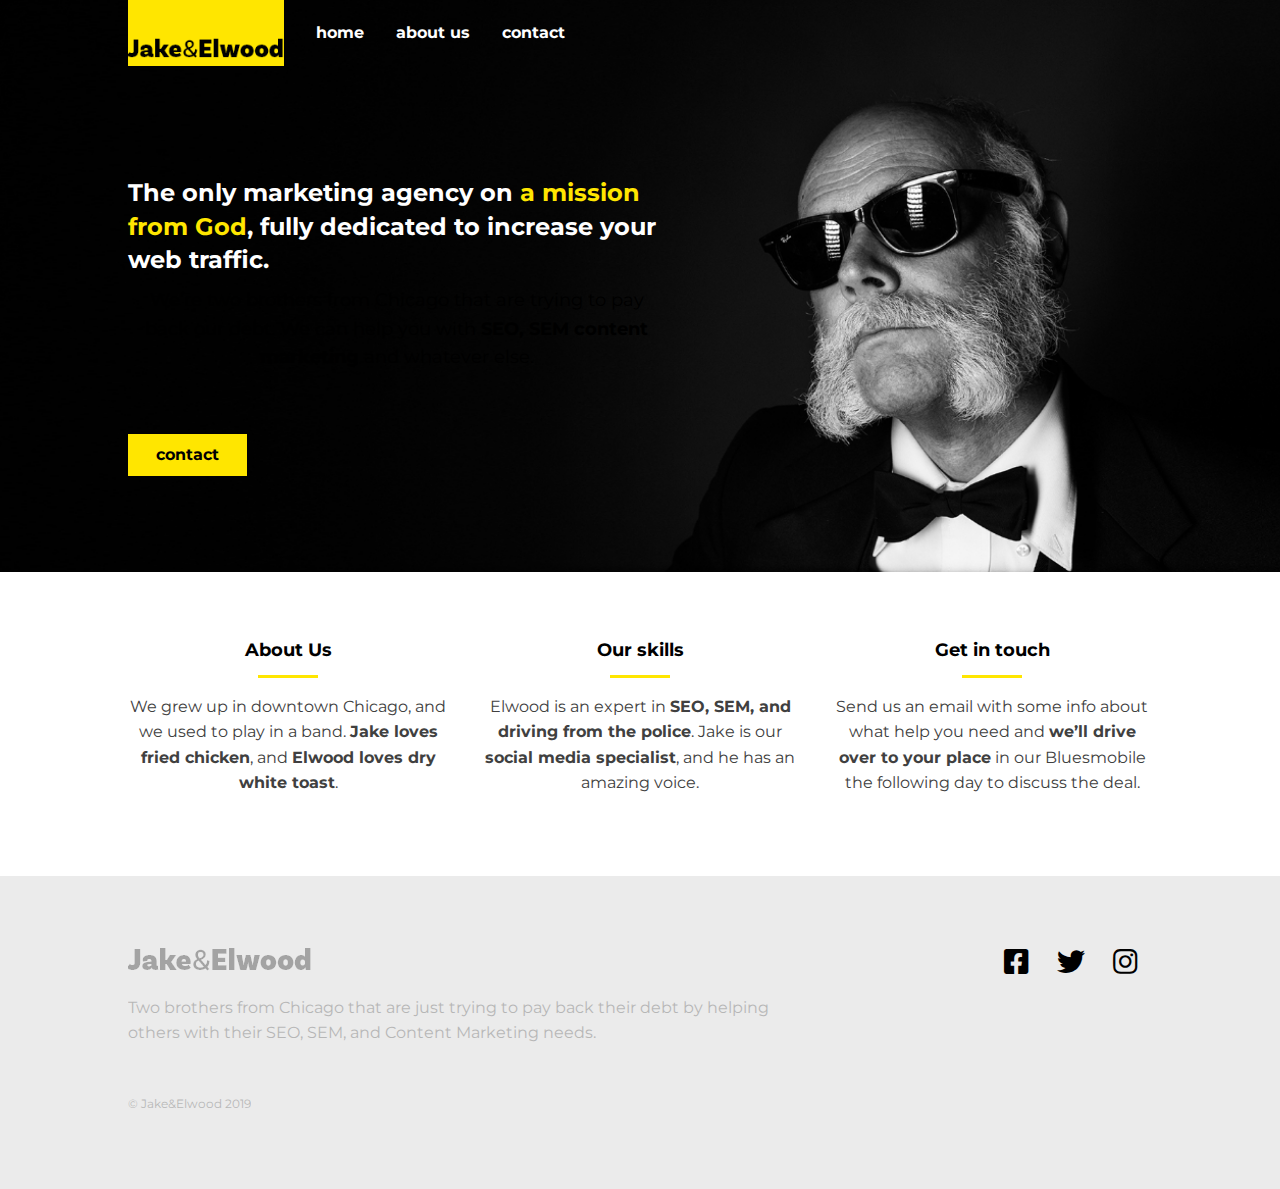
<file: index.html>
<!DOCTYPE html>
<html>
    <head><link rel="stylesheet" href="normalize.css">
        <title>Jake & Elwood</title>
        <!-- viewport meta to render pages on mobile properly -->
        <meta name="viewport" content="width=device-width, initial-scale=1">
        
        <!-- link to google fonts -->
        <link href="https://fonts.googleapis.com/css?family=Montserrat:400,700&display=swap" rel="stylesheet">
        
        <!-- https://cdnjs.com/libraries/font-awesome -->
        <link href="https://cdnjs.cloudflare.com/ajax/libs/font-awesome/5.9.0/css/all.css" rel="stylesheet">
        
        <!-- link to my CSS -->
        <link href="css/style.css" rel="stylesheet">
    </head>
     <body>
        <header class="header header-home main-grid">
            <div class="header-content">
                <a class="logo-link" href="index.html">
                    <img src="img/logo.png" alt="" class="logo">
                </a>
                <button aria-label="Open navigation" class="open-nav">&#9776;</button>

                <nav class="nav"> 
                    <button aria-label="Close navigation" class="close-nav">&times;</button>
                    <ul class="nav-list">
                        <li class="nav-item"><a href="index.html" class="nav-link">home</a></li>
                        <li class="nav-item"><a href="about.html" class="nav-link">about us</a></li>
                        <li class="nav-item"><a href="contact.html" class="nav-link">contact</a></li>
                    </ul>
                </nav>
                
                
            </div>
        </header>
        
        <main>
            <section class="hero main-grid">
                <h1 class="hero-title">The only marketing agency on <span class="accent-color">a mission from God</span>, fully dedicated to increase your web traffic. </h1>
                <p class="subtitle">We’re two brothers from Chicago that are trying to pay back our debt. We can help you with <strong>SEO, SEM content marketing</strong> and whatever else.</p>
                <a href="index.html" class="btn btn-primary">contact</a>
            </section>
        
            <section class="info main-grid">
                <div class="col">
                    <h2 class="section-title section-title-center">About Us</h2>
                    <p>We grew up in downtown Chicago, and we used to play in a band. <strong>Jake loves fried chicken</strong>, and <strong>Elwood loves dry white toast</strong>.</p>
                </div>
                <div class="col">
                    <h2 class="section-title section-title-center">Our skills</h2>
                    <p>Elwood is an expert in <strong>SEO, SEM, and driving from the police</strong>. Jake is our <strong>social media specialist</strong>, and he has an amazing voice.</p>
                </div>
                <div class="col">
                    <h2 class="section-title section-title-center">Get in touch</h2>
                    <p>Send us an email with some info about what help you need and <strong>we’ll drive over to your place</strong> in our Bluesmobile the following day to discuss the deal.</p>
                </div>
            </section>
        
        </main>
        
        <footer class="footer main-grid">
            <div class="footer-main">
                <img src="img/logo.png" alt="" class="footer-logo">
                <p class="footer-text">Two brothers from Chicago that are just trying to pay back their debt by helping others with their SEO, SEM, and Content Marketing needs.</p>
                <p class="footer-fineprint">© Jake&Elwood 2019</p>
            </div>
            <ul class="social-list">
                <li class="social-item"><a href="#" class="social-link"><i class="fab fa-facebook-square"></i></a></li>
                <li class="social-item"><a href="#" class="social-link"><i class="fab fa-twitter"></i></a></li>
                <li class="social-item"><a href="#" class="social-link"><i class="fab fa-instagram"></i></a></li>
            </ul>
        </footer>
        
        
        <script src="script.js"></script>
    </body>
</html>
</file>
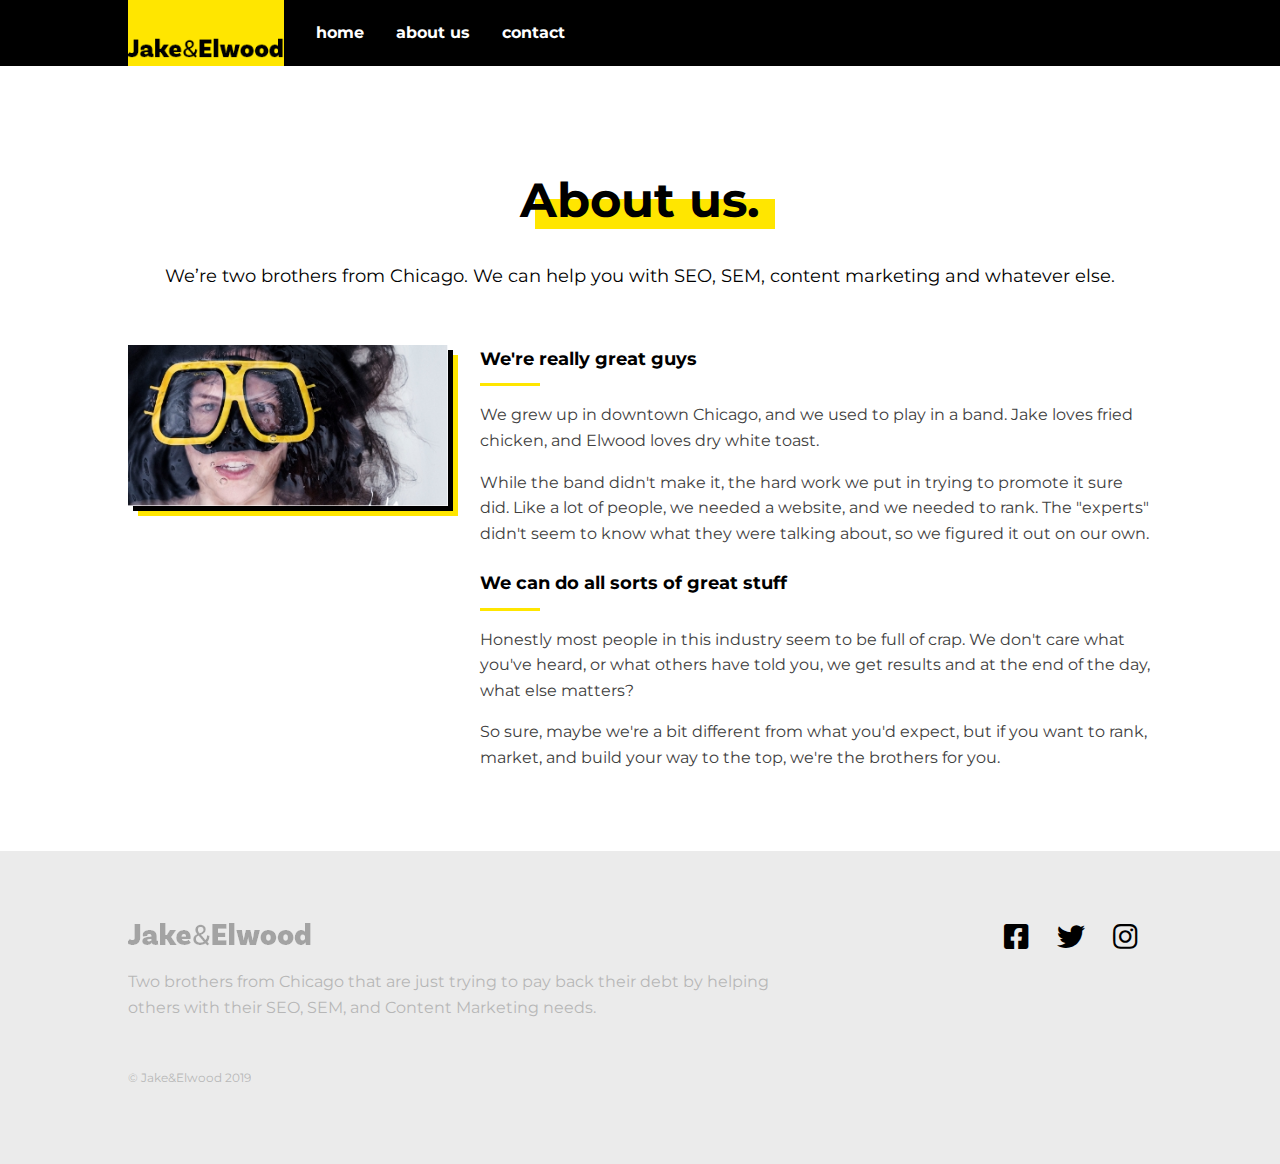
<file: about.html>
<!DOCTYPE html>
<html>
    <head><link rel="stylesheet" href="normalize.css">
        <title>Jake & Elwood</title>
        <!-- viewport meta to render pages on mobile properly -->
        <meta name="viewport" content="width=device-width, initial-scale=1">
        
        <!-- link to google fonts -->
        <link href="https://fonts.googleapis.com/css?family=Montserrat:400,700&display=swap" rel="stylesheet">
        
        <!-- https://cdnjs.com/libraries/font-awesome -->
        <link href="https://cdnjs.cloudflare.com/ajax/libs/font-awesome/5.9.0/css/all.css" rel="stylesheet">
        
        <!-- link to my CSS -->
        <link href="css/style.css" rel="stylesheet">
    </head>
     <body>
        <header class="header main-grid">
            <div class="header-content">
                <a class="logo-link" href="index.html">
                    <img src="img/logo.png" alt="" class="logo">
                </a>
                <button aria-label="Open navigation" class="open-nav">&#9776;</button>

                <nav class="nav"> 
                    <button aria-label="Close navigation" class="close-nav">&times;</button>
                    <ul class="nav-list">
                        <li class="nav-item"><a href="index.html" class="nav-link">home</a></li>
                        <li class="nav-item"><a href="about.html" class="nav-link">about us</a></li>
                        <li class="nav-item"><a href="contact.html" class="nav-link">contact</a></li>
                    </ul>
                </nav>
                
                
            </div>
        </header>
        
        <main class="main-template main-grid">
            
            <h1 class="page-title">About us.</h1>
            <p class="subtitle">We’re two brothers from Chicago. We can help you with SEO, SEM, content marketing and whatever else.</p>
            
            <img class="main-image" src="img/about-me.jpg" alt="a man wearing goggles">
            
            <div class="main-text">
                <h2 class="section-title">We're really great guys</h2>
                <p>We grew up in downtown Chicago, and we used to play in a band. Jake loves fried chicken, and Elwood loves dry white toast. </p>
                <p>While the band didn't make it, the hard work we put in trying to promote it sure did. Like a lot of people, we needed a website, and we needed to rank. The "experts" didn't seem to know what they were talking about, so we figured it out on our own.</p>
                <h2 class="section-title">We can do all sorts of great stuff</h2>
                <p>Honestly most people in this industry seem to be full of crap. We don't care what you've heard, or what others have told you, we get results and at the end of the day, what else matters? </p>
                <p>So sure, maybe we're a bit different from what you'd expect, but if you want to rank, market, and build your way to the top, we're the brothers for you.</p>
            </div>
        
        </main>
        
        <footer class="footer main-grid">
            <div class="footer-main">
                <img src="img/logo.png" alt="" class="footer-logo">
                <p class="footer-text">Two brothers from Chicago that are just trying to pay back their debt by helping others with their SEO, SEM, and Content Marketing needs.</p>
                <p class="footer-fineprint">© Jake&Elwood 2019</p>
            </div>
            <ul class="social-list">
                <li class="social-item"><a href="#" class="social-link"><i class="fab fa-facebook-square"></i></a></li>
                <li class="social-item"><a href="#" class="social-link"><i class="fab fa-twitter"></i></a></li>
                <li class="social-item"><a href="#" class="social-link"><i class="fab fa-instagram"></i></a></li>
            </ul>
        </footer>
        
        
        <script src="script.js"></script>
    </body>
</html>
</file>
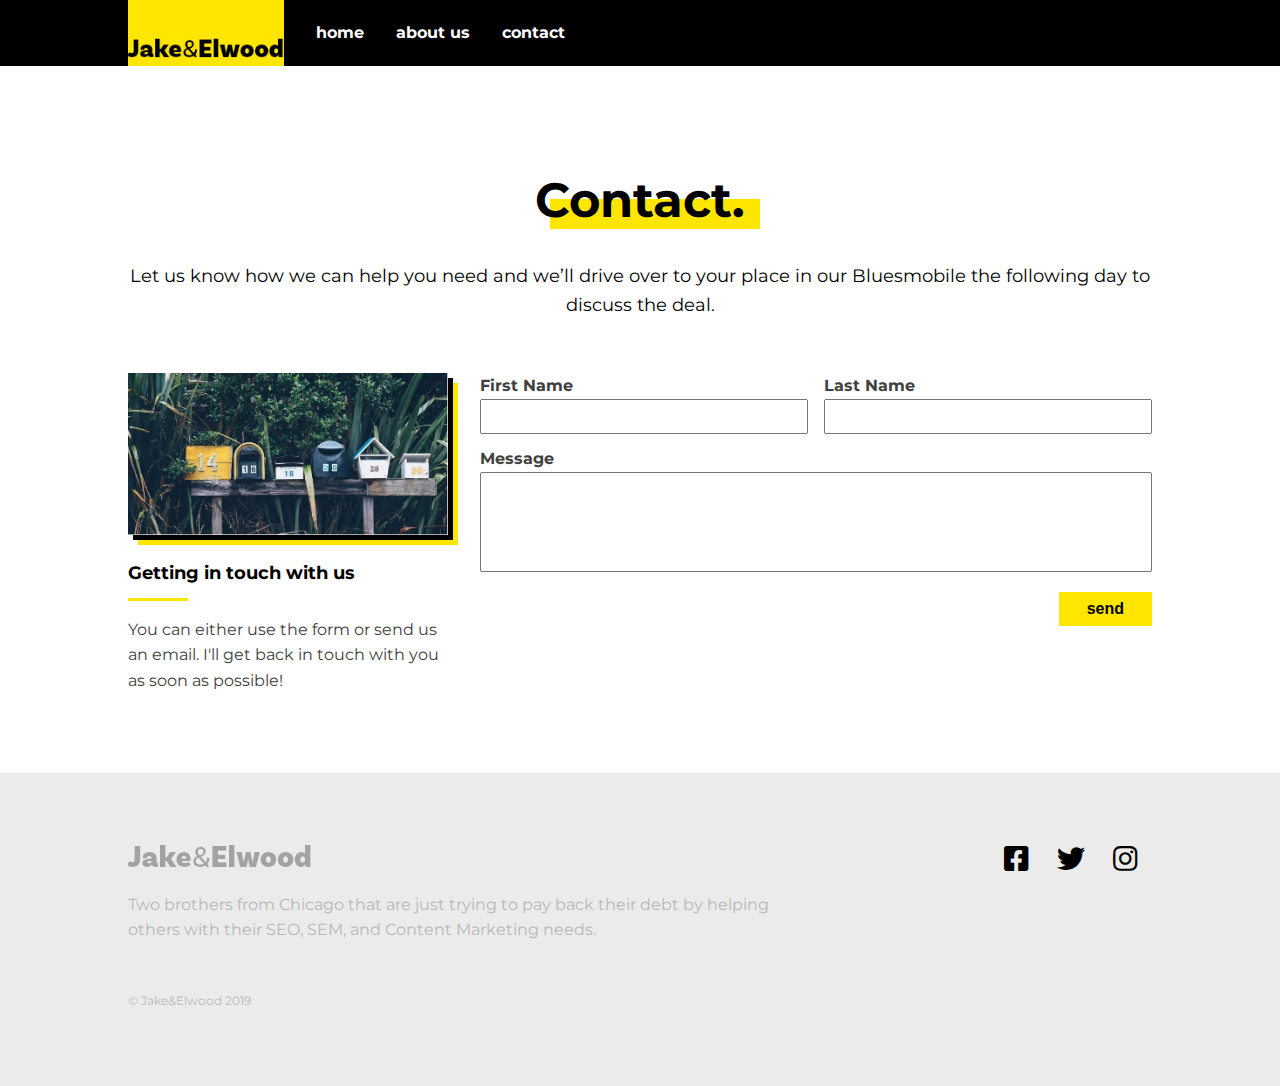
<file: contact.html>
<!DOCTYPE html>
<html>
    <head><link rel="stylesheet" href="normalize.css">
        <title>Jake & Elwood</title>
        <!-- viewport meta to render pages on mobile properly -->
        <meta name="viewport" content="width=device-width, initial-scale=1">
        
        <!-- link to google fonts -->
        <link href="https://fonts.googleapis.com/css?family=Montserrat:400,700&display=swap" rel="stylesheet">
        
        <!-- https://cdnjs.com/libraries/font-awesome -->
        <link href="https://cdnjs.cloudflare.com/ajax/libs/font-awesome/5.9.0/css/all.css" rel="stylesheet">
        
        <!-- link to my CSS -->
        <link href="css/style.css" rel="stylesheet">
    </head>
     <body>
        <header class="header main-grid">
            <div class="header-content">
                <a class="logo-link" href="index.html">
                    <img src="img/logo.png" alt="" class="logo">
                </a>
                <button aria-label="Open navigation" class="open-nav">&#9776;</button>

                <nav class="nav"> 
                    <button aria-label="Close navigation" class="close-nav">&times;</button>
                    <ul class="nav-list">
                        <li class="nav-item"><a href="index.html" class="nav-link">home</a></li>
                        <li class="nav-item"><a href="about.html" class="nav-link">about us</a></li>
                        <li class="nav-item"><a href="contact.html" class="nav-link">contact</a></li>
                    </ul>
                </nav>
                
                
            </div>
        </header>
        
        <main class="main-template main-grid">
            
            <h1 class="page-title">Contact.</h1>
            <p class="subtitle">Let us know how we can help you need and we’ll drive over to your place in our Bluesmobile the following day to discuss the deal.</p>
            
            <img class="main-image" src="img/contact.jpg" alt="a bunch of mailboxes">
            <div class="secondary-text">
                <h2 class="section-title">Getting in touch with us</h2>
                <p>You can either use the form or send us an email. I'll get back in touch with you as soon as possible!</p>
            </div>
                        
            <div class="main-text">
                <form class="contact-form" action="#" method="POST">
                    
                    <label class="fname-label" for="fname">First Name</label>
                    <input class="fname-input" id="fname" type="text">
                    
                    <label class="lname-label" for="lname">Last Name</label>
                    <input class="lname-input" id="lname" type="text">
                    
                    <label class="message-label" for="message">Message</label>
                    <textarea class="message-textarea" id="message"></textarea>
                    
                    <button class="btn btn-primary btn-form">send</button>
                </form>
            </div>
            
        
        </main>
        
        <footer class="footer main-grid">
            <div class="footer-main">
                <img src="img/logo.png" alt="" class="footer-logo">
                <p class="footer-text">Two brothers from Chicago that are just trying to pay back their debt by helping others with their SEO, SEM, and Content Marketing needs.</p>
                <p class="footer-fineprint">© Jake&Elwood 2019</p>
            </div>
            <ul class="social-list">
                <li class="social-item"><a href="#" class="social-link"><i class="fab fa-facebook-square"></i></a></li>
                <li class="social-item"><a href="#" class="social-link"><i class="fab fa-twitter"></i></a></li>
                <li class="social-item"><a href="#" class="social-link"><i class="fab fa-instagram"></i></a></li>
            </ul>
        </footer>
        
        
        <script src="script.js"></script>
    </body>
</html>
</file>
<file: css/style.css>
* {box-sizing: border-box;}

body {
    margin: 0;
    font-family: 'Montserrat', sans-serif;
    font-size: 1rem;
    color: #404040;
    line-height: 1.6;
}

img {
    max-width: 100%;
}

/* ==================
    Typography
===================== */

h1, h2, strong {
    font-weight: 700;
}

.accent-color {
    color: #FFE600;
}

.page-title,
.subtitle {
    grid-column: 2 / -2;
    color: #000;
    text-align: center;
}

.page-title {
    font-size: 3rem;
    margin-bottom: .5em;
    justify-self: center;
}

.page-title::after {
    content: '';
    display: block;
    width: 100%;
    height: 30px;
    background: #FFE600;
    margin-top: -40px;
    margin-left: 15px;
}

.subtitle {
    margin: .5em 0 3em;
    font-size: 1.125rem;
}

.hero-title {
    font-size: 1.5rem;
    line-height: 1.4;
    margin-bottom: 0;
}

.section-title {
    font-size: 1.125rem;
    color: #000;
    margin-top: 1.25em;
}

.section-title::after {
    content: "";
    display: block;
    width: 60px;
    height: 3px;
    margin-top: 10px;
    background: #FFE600;
}

.section-title-center::after {
    margin-left: auto;
    margin-right: auto;
}

.section-title:first-child {
    margin-top: 0;
}

/* buttons */

.btn {
    padding: .5em 1.75em;
    font-weight: 700;
    margin-top: .5em;
    text-decoration: none;
    border: 0;
}

.btn-primary {
    background: #FFE600;
    color: #000;
    justify-self: start;
}

.btn-form {
    justify-self: end;
}



/* ==================
    general layout
===================== */

.main-grid {
    display: grid;
    grid-template-columns: minmax(1em, 1fr) minmax(0px, 500px) minmax(1em, 1fr);
    grid-column-gap: 2em;
}

@media (min-width: 600px) {
    .main-grid {
        grid-template-columns: minmax(1em, 1fr) repeat(3, minmax(150px, 320px)) minmax(1em, 1fr);
    }
}

/* navigation */

.header {
    background: black;
}

.header-home {
    background: transparent;
    position: absolute;
    width: 100%;
}



.header-content {
    display: flex;
    grid-column: 2 / -2;
}

.logo-link {
    background-color: #FFE600;
    padding-top: 2em;
}

.nav {
    position: fixed;
    background: #000;
    width: 100%;
    top: 0;
    right: 0;
    bottom: 0;
    left: 100%;
    transform: translateX(0);
    transition: transform 250ms;
}

.navigation-open {
    transform: translateX(-100%);
}

.nav-list {
    display: flex;
    list-style: none;
    margin: 0;
    padding: 0;
    height: 100%;
    align-items: center;
    justify-content: space-around;
    flex-direction: column;
}

.nav-link {
    color: #fff;
    text-decoration: none;
    font-size: 3rem;
    font-weight: 700;
}

.nav-link:hover,
.nav-link:focus {
    color: #FFE600;
}

.close-nav {
    border: 0;
    background: 0;
    color: #FFE600;
    font-weight: 700;
    font-size: 3rem;
    cursor: pointer;
    padding: .5em;
    position: absolute;
}

.open-nav {
    border: 0;
    background: 0;
    color: #fff;
    cursor: pointer;
    padding: .5em;
    margin-left: auto;
    font-size: 1.5em;
}

@media (min-width: 600px) {
    .open-nav,
    .close-nav {
        display: none;
    }
    
    .nav {
        position: initial;
    }
    
    .nav-list {
        flex-direction: row;
        justify-content: flex-start;
    }
    
    .nav-item {
        margin-left: 2em;
    }
    
    .nav-link {
        font-size: 1rem;
    }
    
    .header-home .nav {
        background: transparent;
    }
}

/* footer */

.footer {
    background: #ebebeb;
    padding: 4em 0;
    text-align: center;
    
    grid-template-areas:
        ". social ."
        ". main .";
}

.footer-main,
.social-list {
    grid-column: 2 / -2;
}

.footer-logo,
.footer-text,
.footer-fineprint {
    opacity: .3;
}

.footer-main {
    grid-area: main;
}

.footer-fineprint {
    font-size: .75rem;
    margin-top: 4em;
}

.social-list {
    grid-area: social;
    list-style: none;
    padding: 0;
    margin: 0 0 2em;
    display: flex;
    justify-content: center;
}

.social-link {
    color: #000;
    font-size: 1.75rem;
    margin: 0 .5em;
}

.social-link:hover {
    color: #777;
}

@media (min-width: 600px) {
    .footer {
        grid-template-areas: 
          ". main main social ."
    }
    
    .footer-main {
        text-align: left;
    }
    
    .social-list {
        justify-content: flex-end;
    }
}

/* ==================
    hero area
===================== */

.hero {
    background-image: url(../img/hero-bg.jpg);
    background-size: cover;
    background-position: bottom;
    padding: 8em 0 4em;
    color: #fff;
}

.hero > * {
    grid-column: 2 / -2;
}

@media (min-width: 400px) {
    .hero > * {
        margin-right: 20%;
    }
}

@media (min-width: 600px) {
    
    .hero {
        padding: 10em 0 6em;
    }
    
    .hero > * {
        grid-column: 2 / span 2;
    }

}


/* ==================
    info section
===================== */

.info {
    padding: 4em 0;
    text-align: center;
}

.col {
    grid-column: 2 / -2;
}

@media (min-width: 600px) {
    .col {
        grid-column: span 1;
    }
    
    .col:first-child {
        grid-column: 2 / span 1;
    }
}


/* ==================
    template page
===================== */

.main-template {
    padding: 4em 0;
}

.main-template > * {
    grid-column: 2 / -2;
}

.main-image {
    margin-bottom: 1.5em;
    box-shadow: 5px 5px 0px black, 10px 10px 0 #FFE600;
}

@media (min-width: 600px) {
    .main-image,
    .secondary-text {
        grid-column: 2;
    }
    
    .main-text {
        grid-column: 3 / span 2;
        grid-row: span 2;
    }
    
    .secondary-text {
        order: 2;
    }
    
}



/* ==================
    form
===================== */

.contact-form {
    display: grid;
}

label {
    font-weight: 700;
}

input,
textarea {
    margin-bottom: .75em;
    padding: .4em;
    font-family: inherit;
}

textarea {
    resize: none;
    height: 100px;
}



@media (min-width: 600px) {
    .contact-form {
        grid-template-columns: repeat(2, 1fr);
        grid-auto-flow: dense;
        grid-column-gap: 1em;
    }
    
    .fname-label,
    .fname-input {
        grid-column: 1;
    }
    
    .lname-label,
    .lname-input {
        grid-column: 2;
    }
    
    .message-label,
    .message-textarea {
        grid-column: span 2;
    }
    
    .btn-form {
        grid-column: 2;
    }
    
}
</file>
